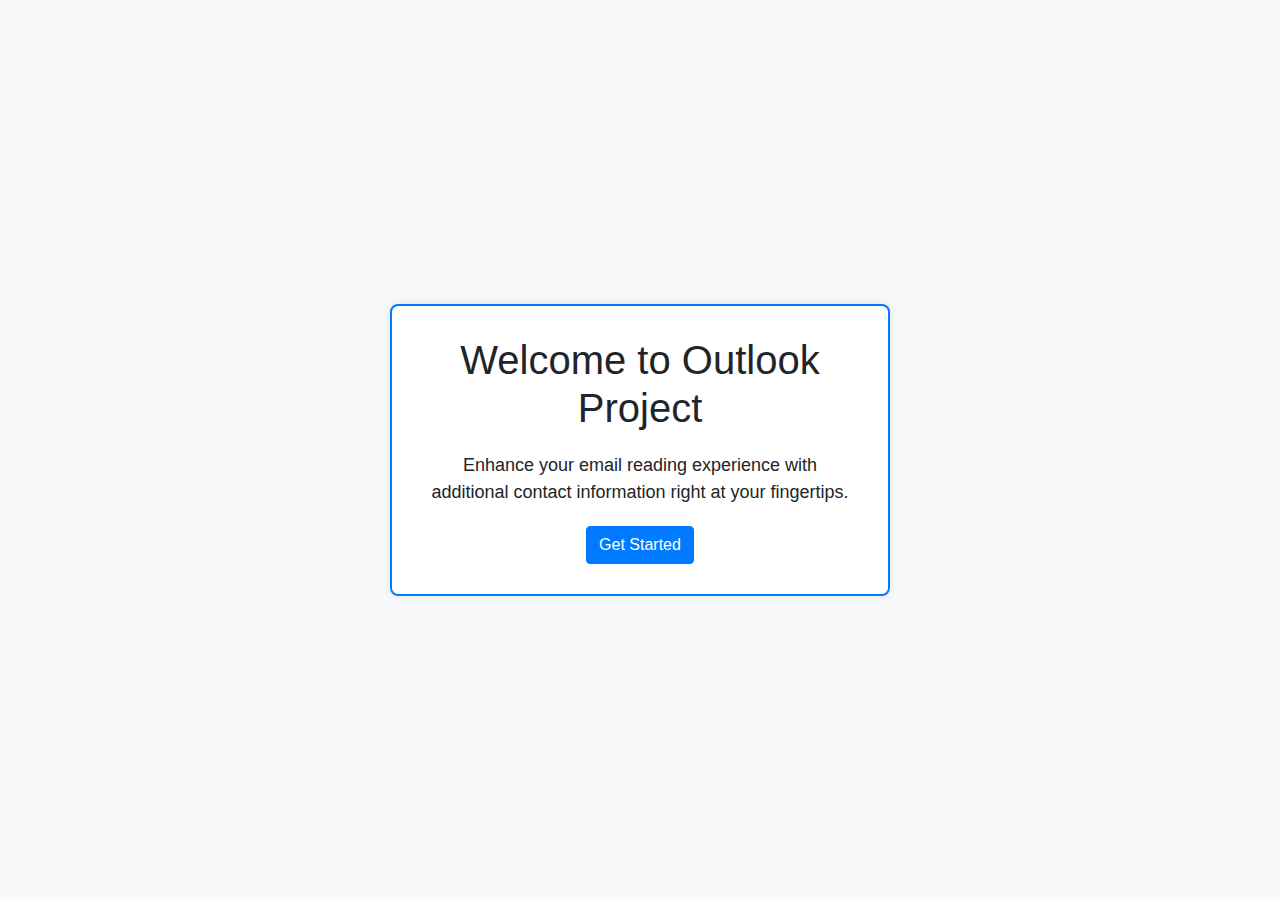
<file: outlook_project/backend/templates/index.html>
<!DOCTYPE html>
<html lang="en">
<head>
    <meta charset="UTF-8">
    <meta name="viewport" content="width=device-width, initial-scale=1.0">
    <title>Welcome</title>
    <link href="https://stackpath.bootstrapcdn.com/bootstrap/4.5.2/css/bootstrap.min.css" rel="stylesheet">
    <style>
        body {
            display: flex;
            justify-content: center;
            align-items: center;
            height: 100vh;
            background-color: #f8f9fa;
        }
        .welcome-container {
            width: 500px;
            padding: 30px;
            background-color: white;
            border-radius: 8px;
            box-shadow: 0 0 10px rgba(0, 0, 0, 0.1);
            border: 2px solid #007bff;
        }
        .welcome-container h1 {
            margin-bottom: 20px;
        }
        .welcome-container p {
            font-size: 18px;
            margin-bottom: 20px;
        }
        .welcome-container .btn {
            background-color: #007bff;
            border-color: #007bff;
        }
        .welcome-container .btn:hover {
            background-color: #0056b3;
            border-color: #0056b3;
        }
    </style>
</head>
<body>
    <div class="welcome-container">
        <h1 class="text-center">Welcome to Outlook Project</h1>
        <p class="text-center">Enhance your email reading experience with additional contact information right at your fingertips.</p>
        <div class="text-center">
            <a href="/login" class="btn btn-primary">Get Started</a>
        </div>
    </div>
    <script src="https://code.jquery.com/jquery-3.5.1.slim.min.js"></script>
    <script src="https://cdn.jsdelivr.net/npm/@popperjs/core@2.5.4/dist/umd/popper.min.js"></script>
    <script src="https://stackpath.bootstrapcdn.com/bootstrap/4.5.2/js/bootstrap.min.js"></script>
</body>
</html>
</file>
